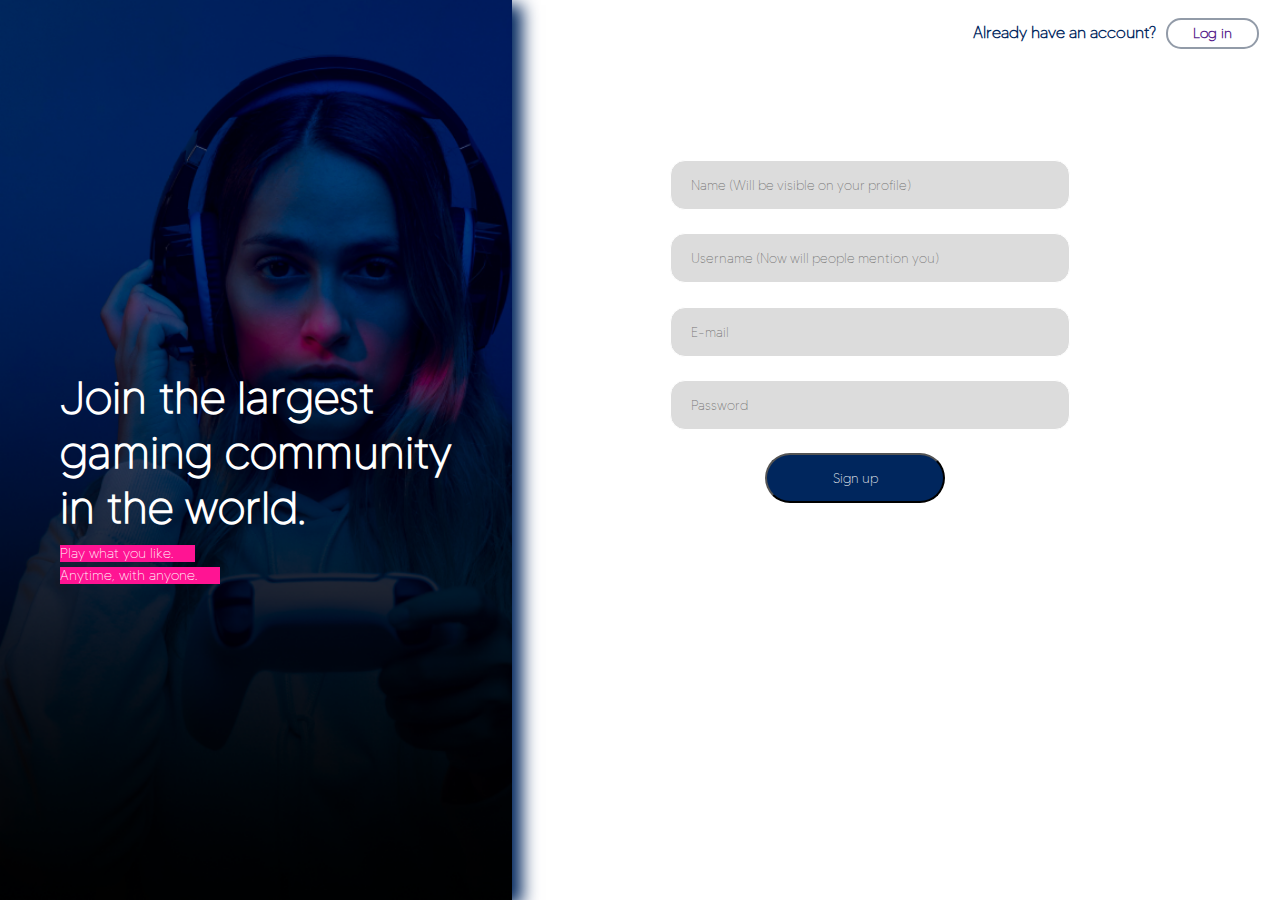
<file: index.html>
<!DOCTYPE html>
<html lang="en">
<head>
    <meta charset="UTF-8">
    <meta http-equiv="X-UA-Compatible" content="IE=edge">
    <meta name="viewport" content="width=device-width, initial-scale=1.0">
    <link rel="stylesheet" href="style.css" type="text/css"/>
    <title>Desafio UI</title>
</head>
<body>
    <div class="container">
            <div class="tela-azul"> 
                <div class="texto-da-photo"><!--background da foto no css-->
                    <h1>
                        <p>Join the largest </p>
                        <p>gaming community</p>
                        <p>in the world.</p>
                    </h1>
                    <p class="p1">Play what you like.</p>
                    <p class="p2">Anytime, with anyone.</p>
                </div>
            </div>

        <div class="tela-branca">
            <div class="login">
                <p>
                    <span>Already have an account?</span>
                    <a href>Log in</a>
                </p>

                <form class="form-style">
                    <input type="text" placeholder="Name (Will be visible on your profile)">
                    <br>
                    <input type="text" placeholder="Username (Now will people mention you)">
                    <br>
                    <input type="text" placeholder="E-mail">
                    <br>
                    <input type="text" placeholder="Password">
                    <br>
                    <input type="submit" value="Sign up">
                </form>
           </div>  
        </div>

</body>
</html>
</file>
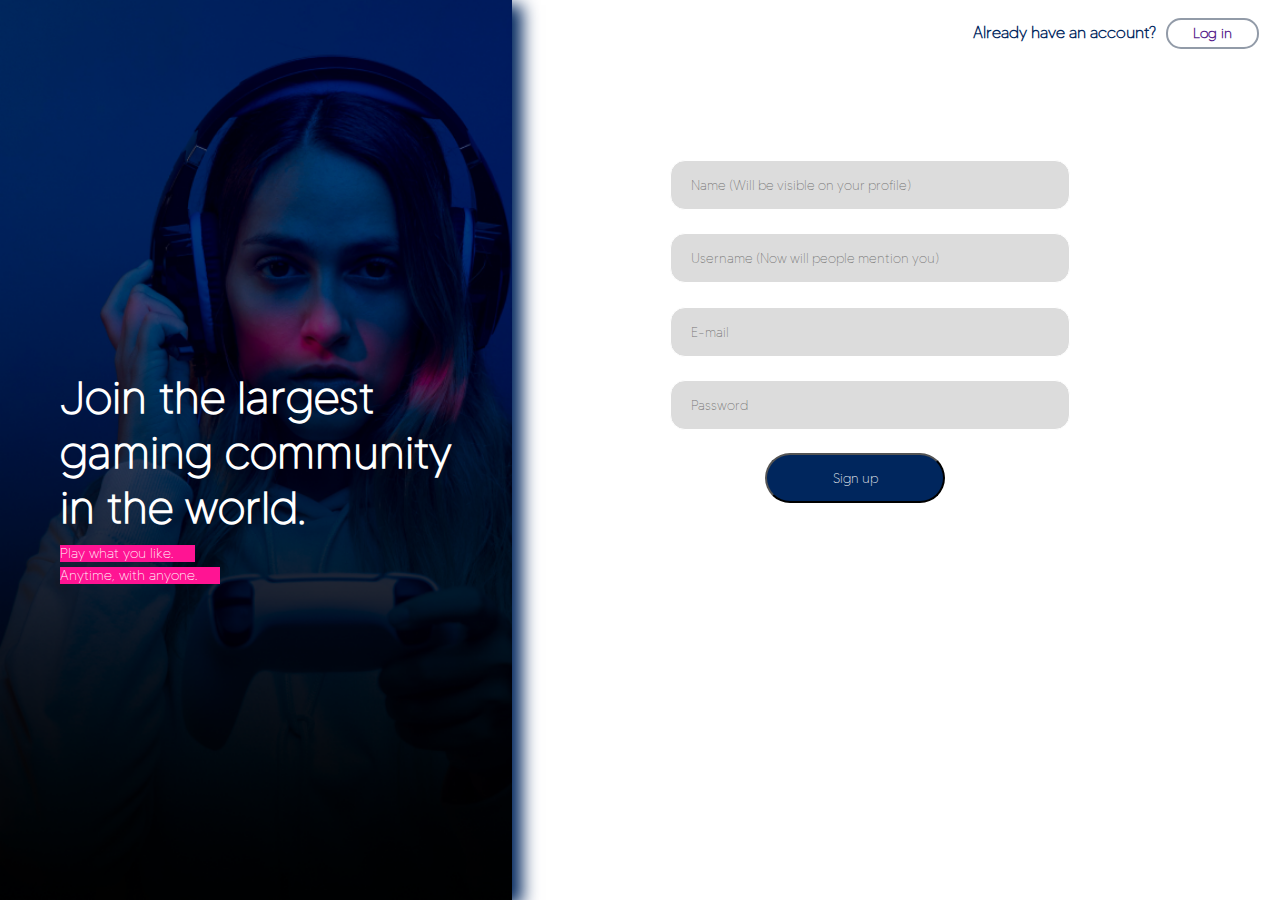
<file: desafio-ui.html>
<!DOCTYPE html>
<html lang="en">
<head>
    <meta charset="UTF-8">
    <meta http-equiv="X-UA-Compatible" content="IE=edge">
    <meta name="viewport" content="width=device-width, initial-scale=1.0">
    <link rel="stylesheet" href="style.css" type="text/css"/>
    <title>Desafio UI</title>
</head>
<body>
    <div class="container">
            <div class="tela-azul"> 
                <div class="texto-da-photo"><!--background da foto no css-->
                    <h1>
                        <p>Join the largest </p>
                        <p>gaming community</p>
                        <p>in the world.</p>
                    </h1>
                    <p class="p1">Play what you like.</p>
                    <p class="p2">Anytime, with anyone.</p>
                </div>
            </div>

        <div class="tela-branca">
            <div class="login">
                <p>
                    <span>Already have an account?</span>
                    <a href>Log in</a>
                </p>

                <form class="form-style">
                    <input type="text" placeholder="Name (Will be visible on your profile)">
                    <br>
                    <input type="text" placeholder="Username (Now will people mention you)">
                    <br>
                    <input type="text" placeholder="E-mail">
                    <br>
                    <input type="text" placeholder="Password">
                    <br>
                    <input type="submit" value="Sign up">
                </form>
           </div>  
        </div>

</body>
</html>
</file>
<file: style.css>
*{
    padding:0;
    margin:0;
    box-sizing: border-box;
}

html,body{
    height:100%;
}

@font-face{
font-family:made;
src: url(md.otf);
}
.container{
    width: 100%;
    height:100%;
    margin:0 auto;
    display: flex;
    flex-direction:row;
}
.tela-azul{
    background-image: url("bg.png") ;
    background-repeat: no-repeat;
    background-size: cover;
    width:40%;
    height:100%;
    box-shadow:10px 5px 16px #00265D;   
    
 
 }

 .tela-branca{
    width:60%;
    height:100%;

 }

 .texto-da-photo{
     position:absolute;
     top:370px;
     left:60px;
     height:200px;
 

 }
 .texto-da-photo h1{
    color:white;
    font-family:made;
    font-size:45px;

  }

  .p1{
    background-color: #FF1493;
    width:135px;
    margin-bottom: 5px;
    margin-top: 10px;	
    font-size:14px;
    color:white;
    font-family:made;
   
   }
   .p2{
    background-color: #FF1493;
    width:160px;
    font-size:14px;
    color:white;
    font-family:made;
   }
 .login{
    
     float:left;
     margin-top:3%;
     margin-left:60%;
     
 }

 .login p{
     color:#00265D;
     font-weight: bold;
     font-family:made;
     
 }
 .login a{
     border:2px solid #929ba8;
     padding:5px 25px;
     border-radius:15px;
     text-decoration: none;
     font-size:14px;
     margin-left: 6px;
 }

 .form-style{
     position: absolute;
     right:200px;
     top:150px;
   
     
 }
 
.form-style input[type=text]{
    margin:10px;
    width:400px;
    height:50px;
    border-radius:15px;
    border:1px solid white;
    background-color: gainsboro;
    font-family:made;
    padding: 15px;
    margin-bottom: 1em;
   
    
}

.form-style input[type=submit]{
    width:180px;
    height:50px;
    border-radius:50px;
    background-color:#00265D;
    margin-left:25%;
    margin-top: 10px;
    color:white;
    font-family:made;
    
}

.form-style input::placeholder{
 padding:5px;
}
</file>
